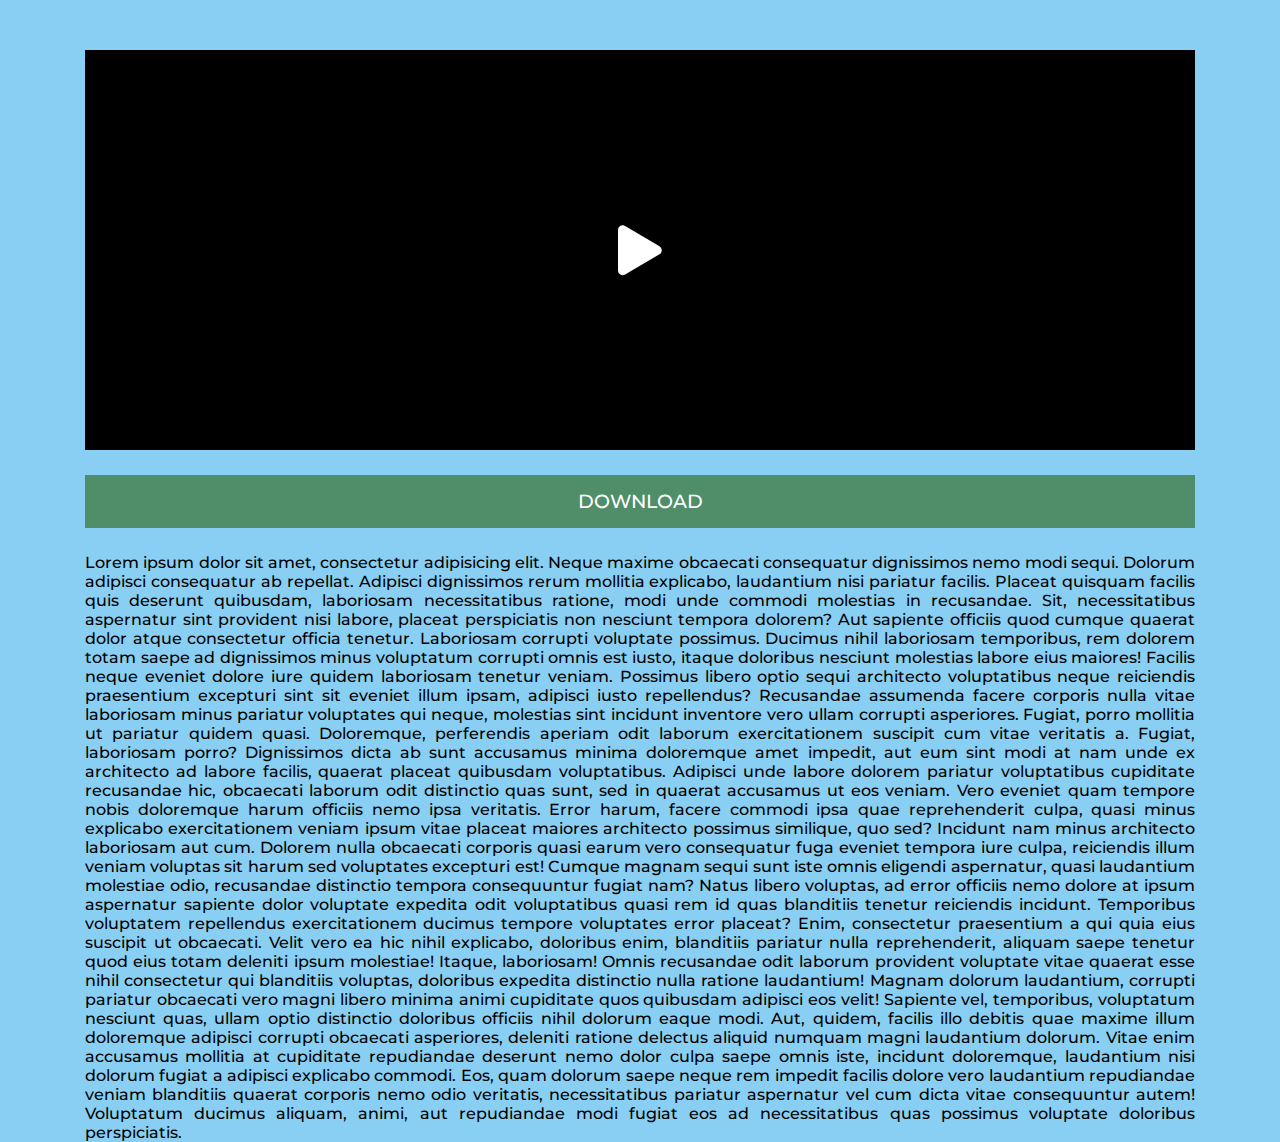
<file: lesson.html>
<!DOCTYPE html>
<html lang="en">

<head>
    <meta charset="UTF-8">
    <meta name="viewport" content="width=device-width, initial-scale=1.0">
    <title>KnowledgeNest</title>
    <link rel="stylesheet" href="fontawesome/css/all.min.css">
    <link rel="stylesheet" href="styles/base.css">
    <link rel="stylesheet" href="styles/lesson.css">
</head>

<body>
    <div class="container">
        <div class="video"><i class="fas fa-play"></i></div>
        <a href="#" class="down">download</a>
        <p class="text">
            Lorem ipsum dolor sit amet, consectetur adipisicing elit. Neque maxime obcaecati consequatur dignissimos
            nemo modi sequi. Dolorum adipisci consequatur ab repellat. Adipisci dignissimos rerum mollitia explicabo,
            laudantium nisi pariatur facilis. Placeat quisquam facilis quis deserunt quibusdam, laboriosam
            necessitatibus ratione, modi unde commodi molestias in recusandae. Sit, necessitatibus aspernatur sint
            provident nisi labore, placeat perspiciatis non nesciunt tempora dolorem? Aut sapiente officiis quod cumque
            quaerat dolor atque consectetur officia tenetur. Laboriosam corrupti voluptate possimus. Ducimus nihil
            laboriosam temporibus, rem dolorem totam saepe ad dignissimos minus voluptatum corrupti omnis est iusto,
            itaque doloribus nesciunt molestias labore eius maiores! Facilis neque eveniet dolore iure quidem laboriosam
            tenetur veniam. Possimus libero optio sequi architecto voluptatibus neque reiciendis praesentium excepturi
            sint sit eveniet illum ipsam, adipisci iusto repellendus? Recusandae assumenda facere corporis nulla vitae
            laboriosam minus pariatur voluptates qui neque, molestias sint incidunt inventore vero ullam corrupti
            asperiores. Fugiat, porro mollitia ut pariatur quidem quasi. Doloremque, perferendis aperiam odit laborum
            exercitationem suscipit cum vitae veritatis a. Fugiat, laboriosam porro? Dignissimos dicta ab sunt accusamus
            minima doloremque amet impedit, aut eum sint modi at nam unde ex architecto ad labore facilis, quaerat
            placeat quibusdam voluptatibus. Adipisci unde labore dolorem pariatur voluptatibus cupiditate recusandae
            hic, obcaecati laborum odit distinctio quas sunt, sed in quaerat accusamus ut eos veniam. Vero eveniet quam
            tempore nobis doloremque harum officiis nemo ipsa veritatis. Error harum, facere commodi ipsa quae
            reprehenderit culpa, quasi minus explicabo exercitationem veniam ipsum vitae placeat maiores architecto
            possimus similique, quo sed? Incidunt nam minus architecto laboriosam aut cum. Dolorem nulla obcaecati
            corporis quasi earum vero consequatur fuga eveniet tempora iure culpa, reiciendis illum veniam voluptas sit
            harum sed voluptates excepturi est! Cumque magnam sequi sunt iste omnis eligendi aspernatur, quasi
            laudantium molestiae odio, recusandae distinctio tempora consequuntur fugiat nam? Natus libero voluptas, ad
            error officiis nemo dolore at ipsum aspernatur sapiente dolor voluptate expedita odit voluptatibus quasi rem
            id quas blanditiis tenetur reiciendis incidunt. Temporibus voluptatem repellendus exercitationem ducimus
            tempore voluptates error placeat? Enim, consectetur praesentium a qui quia eius suscipit ut obcaecati. Velit
            vero ea hic nihil explicabo, doloribus enim, blanditiis pariatur nulla reprehenderit, aliquam saepe tenetur
            quod eius totam deleniti ipsum molestiae! Itaque, laboriosam! Omnis recusandae odit laborum provident
            voluptate vitae quaerat esse nihil consectetur qui blanditiis voluptas, doloribus expedita distinctio nulla
            ratione laudantium! Magnam dolorum laudantium, corrupti pariatur obcaecati vero magni libero minima animi
            cupiditate quos quibusdam adipisci eos velit! Sapiente vel, temporibus, voluptatum nesciunt quas, ullam
            optio distinctio doloribus officiis nihil dolorum eaque modi. Aut, quidem, facilis illo debitis quae maxime
            illum doloremque adipisci corrupti obcaecati asperiores, deleniti ratione delectus aliquid numquam magni
            laudantium dolorum. Vitae enim accusamus mollitia at cupiditate repudiandae deserunt nemo dolor culpa saepe
            omnis iste, incidunt doloremque, laudantium nisi dolorum fugiat a adipisci explicabo commodi. Eos, quam
            dolorum saepe neque rem impedit facilis dolore vero laudantium repudiandae veniam blanditiis quaerat
            corporis nemo odio veritatis, necessitatibus pariatur aspernatur vel cum dicta vitae consequuntur autem!
            Voluptatum ducimus aliquam, animi, aut repudiandae modi fugiat eos ad necessitatibus quas possimus voluptate
            doloribus perspiciatis.
        </p>
    </div>
</body>

</html>
</file>
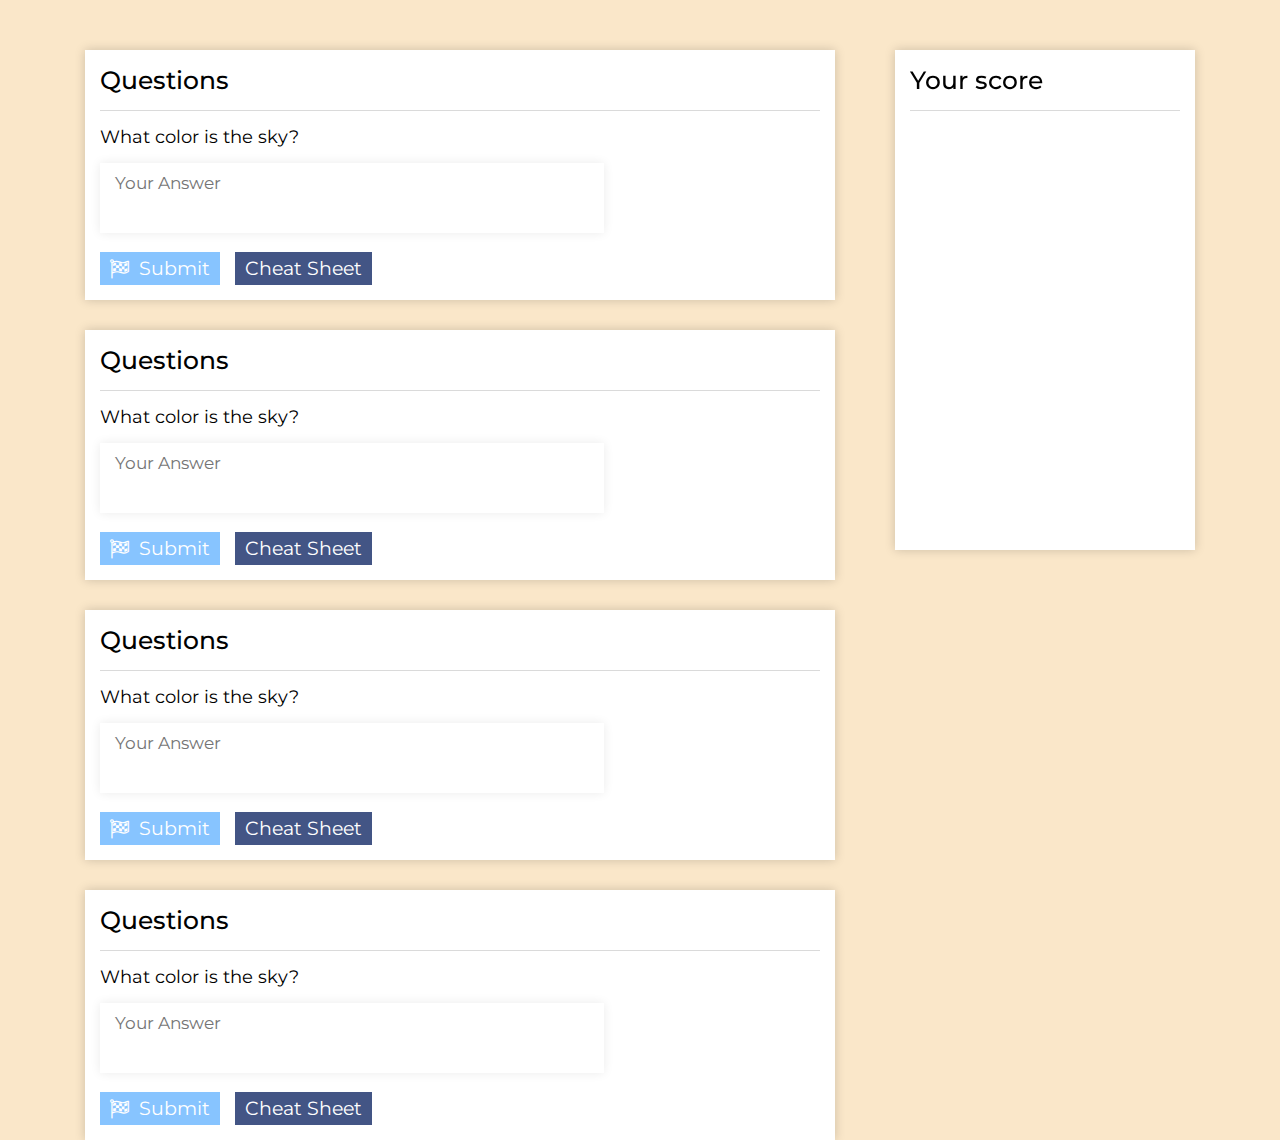
<file: quiz.html>
<!DOCTYPE html>
<html lang="en">

<head>
    <meta charset="UTF-8">
    <meta name="viewport" content="width=device-width, initial-scale=1.0">
    <title>KnowledgeNest</title>
    <link rel="stylesheet" href="fontawesome/css/all.min.css">
    <link rel="stylesheet" href="styles/base.css">
    <link rel="stylesheet" href="styles/quiz.css">
</head>

<body>
    <div class="container">
        <div class="box">
            <div class="box__left">
                <div class="box__content">
                    <p class="title">Questions</p>
                    <p class="quest">What color is the sky?</p>
                    <textarea class="answer" placeholder="your answer"></textarea>
                    <ul class="list">
                        <li><a href="#" class="link"><i class="fal fa-flag-checkered"></i>Submit</a></li>
                        <li><a href="#" class="cheat_link">Cheat Sheet</a></li>
                        <li>
                            <p class="ans">Sky is blue You stupid idiot</p>
                        </li>
                    </ul>
                </div>
                <div class="box__content">
                    <p class="title">Questions</p>
                    <p class="quest">What color is the sky?</p>
                    <textarea class="answer" placeholder="your answer"></textarea>
                    <ul class="list">
                        <li><a href="#" class="link"><i class="fal fa-flag-checkered"></i>Submit</a></li>
                        <li><a href="#" class="cheat_link">Cheat Sheet</a></li>
                        <li>
                            <p class="ans">Sky is blue You stupid idiot</p>
                        </li>
                    </ul>
                </div>
                <div class="box__content">
                    <p class="title">Questions</p>
                    <p class="quest">What color is the sky?</p>
                    <textarea class="answer" placeholder="your answer"></textarea>
                    <ul class="list">
                        <li><a href="#" class="link"><i class="fal fa-flag-checkered"></i>Submit</a></li>
                        <li><a href="#" class="cheat_link">Cheat Sheet</a></li>
                        <li>
                            <p class="ans">Sky is blue You stupid idiot</p>
                        </li>
                    </ul>
                </div>
                <div class="box__content">
                    <p class="title">Questions</p>
                    <p class="quest">What color is the sky?</p>
                    <textarea class="answer" placeholder="your answer"></textarea>
                    <ul class="list">
                        <li><a href="#" class="link"><i class="fal fa-flag-checkered"></i>Submit</a></li>
                        <li><a href="#" class="cheat_link">Cheat Sheet</a></li>
                        <li>
                            <p class="ans">Sky is blue, You stupid idiot</p>
                        </li>
                    </ul>
                </div>
            </div>
            <div class="box__right">
                <p class="title">Your score</p>
            </div>
        </div>
    </div>
</body>

</html>
</file>
<file: styles/base.css>
@import url(fonts.css);
*{
    margin: 0;
    padding: 0;
    box-sizing: border-box;
    text-decoration: none;
    list-style: none;
    font-style: normal;
    font-family: 'Montserrat';  
    border: none;
    outline: none;
}
*:focus{
    border: none;
    outline: none;
}
body{
    max-width: 1920px;
    width: 100%;
    margin: 0 auto;
}
img{
    display: block;
}
.container{
    max-width: 1140px;
    width: 100%;
    margin: 0 auto;
    padding: 0 15px;
}
</file>
<file: styles/lesson.css>
body{
    background: #89CFF3;
}
.video{
    width: 100%;
    height: 400px;
    background: #000;
    display: flex;
    align-items: center;
    justify-content: center;
    margin-top: 50px;
    cursor: pointer;
}
.video i{
    color: #fff;
    font-size: 50px;
}
.text{
    width: 100%;
    text-align: justify;
    font-weight: 500;
}
.down{
    width: 100%;
    display: block;
    background: #508D69;
    margin: 25px 0;
    text-align: center;
    padding: 15px 0;
    text-transform: uppercase;
    font-size: 19px;
    font-weight: 500;
    color: #fff;
}
</file>
<file: styles/quiz.css>
body{
    background: #FAE7C9;
}
.box{
    display: flex;
    justify-content: space-between;
    margin-top: 50px;
}
.box__left{
    max-width: 750px;
    width: 100%;
    display: flex;
    flex-direction: column;
    gap: 30px;
}
.box__content{
    background: #fff;
    box-shadow: 0 0 10px 0 #0000002f;
    padding: 15px; 
}
.box__right{
    max-width: 300px;
    width: 100%;
    background: #fff;
    box-shadow: 0 0 10px 0 #0000002f;
    padding: 15px;  
    position: sticky;
    top: 0;
    z-index: 100;
    width: 100%;
    height: 500px;
}
.title{
    font-size: 25px;
    font-weight: 500;
    padding-bottom: 15px;
    margin-bottom: 15px;
    border-bottom: 1px solid #dadada;
}
.quest{
    font-size: 18px;
    color: #000;
}
.answer{
    padding: 10px 15px;
    box-shadow: 0 0 10px 0 #00000015;
    margin: 15px 0;
    width: 70%;    
    resize: none;
    height: 70px;
}
.answer::placeholder{
    font-size: 17px;
    text-transform: capitalize;
}
.list{
    display: flex;
    align-items: center;
    gap: 15px;
}
.link{
    display: flex;
    align-items: center;
    gap: 10px;
    color: #fff;
    padding: 5px 10px;
    background: #87C4FF;
    font-size: 19px;
}
.cheat_link{
    display: flex;
    align-items: center;
    gap: 10px;
    color: #fff;
    padding: 5px 10px;
    font-size: 19px;
    background: #435585;
}
.ans{
    position: relative;
    z-index: 0;
    opacity: 0;
}
.ans.active{
    z-index: 1;
    opacity: 1;
}
</file>
